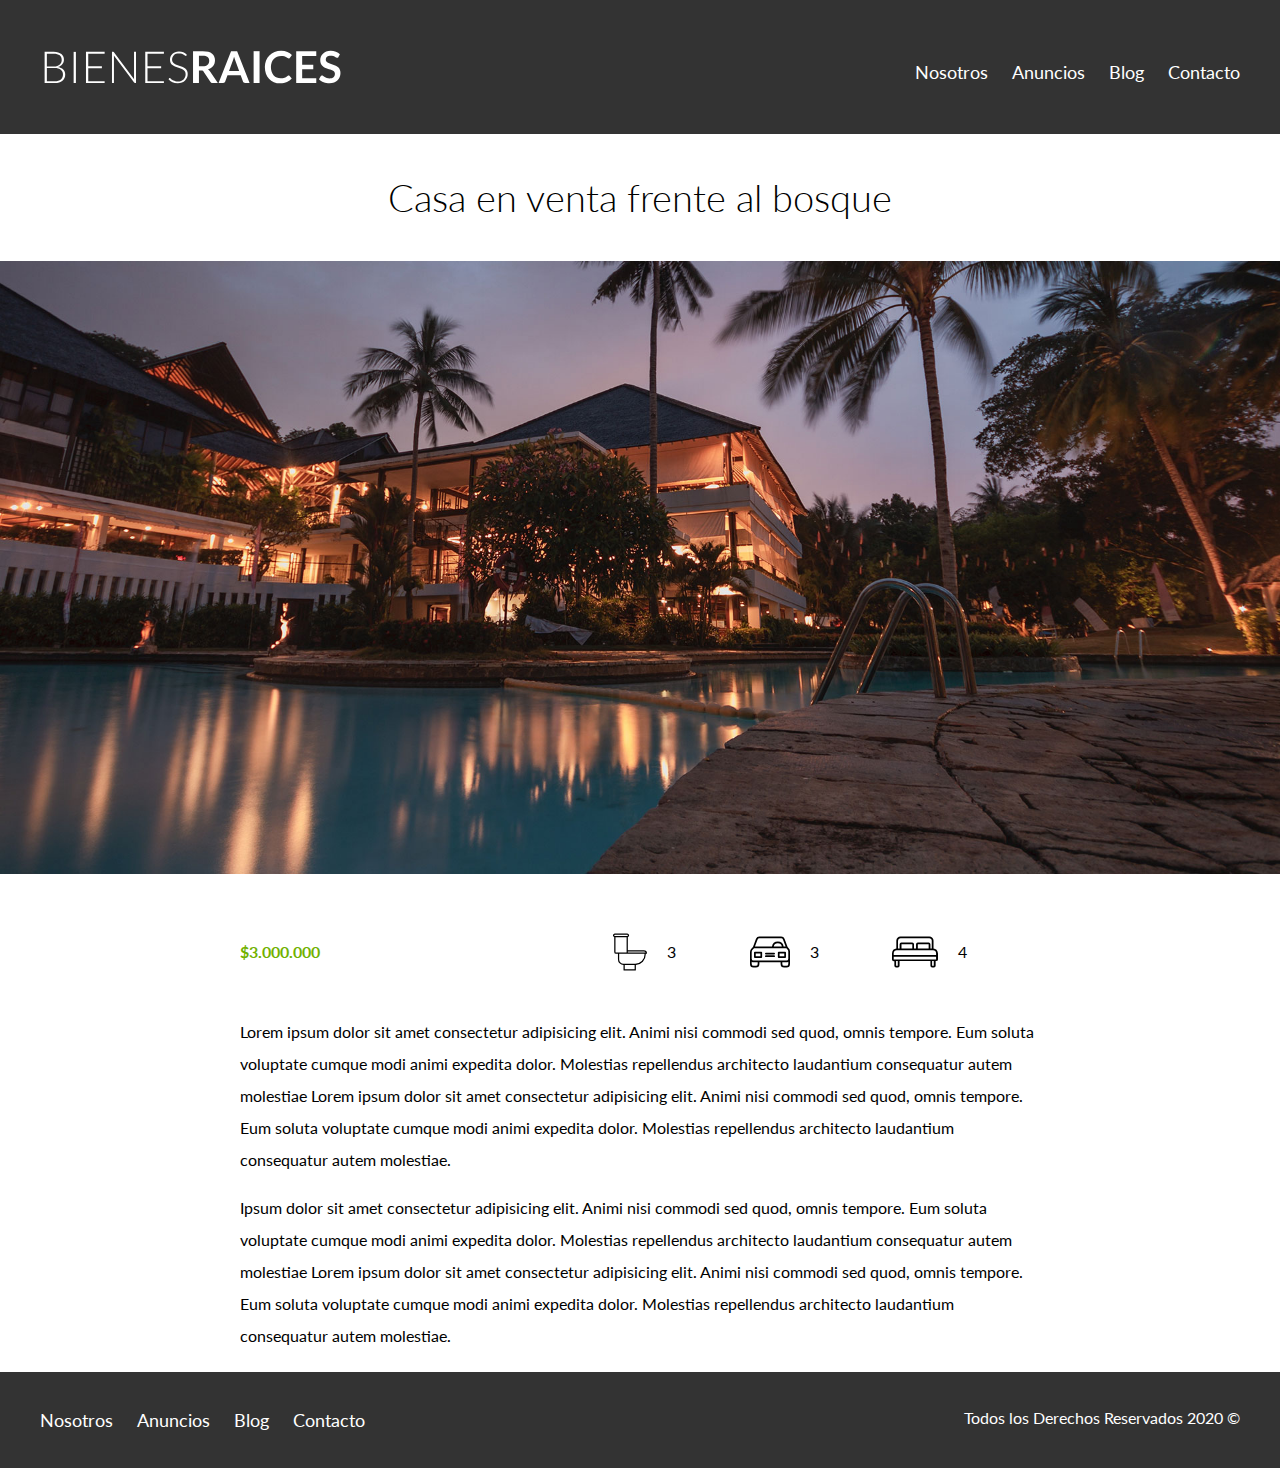
<file: anuncio.html>
<!DOCTYPE html>
<html lang="en">

<head>
    <meta charset="UTF-8">
    <meta name="viewport" content="width=device-width, initial-scale=1.0">
    <title>Bienes Raíces</title>
    <link href="https://fonts.googleapis.com/css2?family=Lato:wght@300;400;700;900&display=swap" rel="stylesheet">
    <link rel="stylesheet" href="css/normalize.css">
    <link rel="stylesheet" href="css/styless.css">
</head>
<body>
    <header class="site-header">
        <div class="contenedor contenido-header">
            <div class="barra">
                <a href="/">
                    <img src="img/logo.svg" alt="Logotipo de Bienes Raíces">
                </a>
                <nav class="navegacion">
                    <a href="nosotros.html">Nosotros</a>
                    <a href="anuncios.html">Anuncios</a>
                    <a href="blog.html">Blog</a>
                    <a href="contacto.html">Contacto</a>
                </nav>
            </div>
        </div>
    </header>   
    <h1 class="fw-300 centrar-texto">Casa  en venta frente al bosque</h1>
    <img src="img/destacada.jpg" alt="Imagen Anuncio">
    <main class="contenedor seccion contenido-centrado">
        <div class="resumen-propiedad">
            <p class="precio">$3.000.000</p>
            <ul class="iconos-caracteristicas">
                <li>
                    <img src="img/icono_wc.svg" alt="icono wc">
                    <p>3</p>
                </li>
                <li>
                    <img src="img/icono_estacionamiento.svg" alt="icono autos">
                    <p>3</p>
                </li>
                <li>
                    <img src="img/icono_dormitorio.svg" alt="icono habitaciones">
                    <p>4</p>
                </li>
            </ul>
        </div> <!-- resumen-propiedad -->
        <p>Lorem ipsum dolor sit amet consectetur adipisicing elit. Animi nisi commodi sed quod, omnis tempore. Eum soluta voluptate cumque modi animi expedita dolor. Molestias repellendus architecto laudantium consequatur autem molestiae Lorem ipsum dolor sit amet consectetur adipisicing elit. Animi nisi commodi sed quod, omnis tempore. Eum soluta voluptate cumque modi animi expedita dolor. Molestias repellendus architecto laudantium consequatur autem molestiae.</p>
        <p>Ipsum dolor sit amet consectetur adipisicing elit. Animi nisi commodi sed quod, omnis tempore. Eum soluta voluptate cumque modi animi expedita dolor. Molestias repellendus architecto laudantium consequatur autem molestiae Lorem ipsum dolor sit amet consectetur adipisicing elit. Animi nisi commodi sed quod, omnis tempore. Eum soluta voluptate cumque modi animi expedita dolor. Molestias repellendus architecto laudantium consequatur autem molestiae.</p>
    </main>
    <footer class="site-footer seccion">
        <div class="contenedor contenido-footer">
            <nav class="navegacion">
                <a href="nosotros.html">Nosotros</a>
                <a href="anuncios.html">Anuncios</a>
                <a href="blog.html">Blog</a>
                <a href="contacto.html">Contacto</a>
            </nav>
            <p class="copyrigth">Todos los Derechos Reservados 2020 &copy; </p>
        </div>
    </footer>
</body>
</html>
</file>
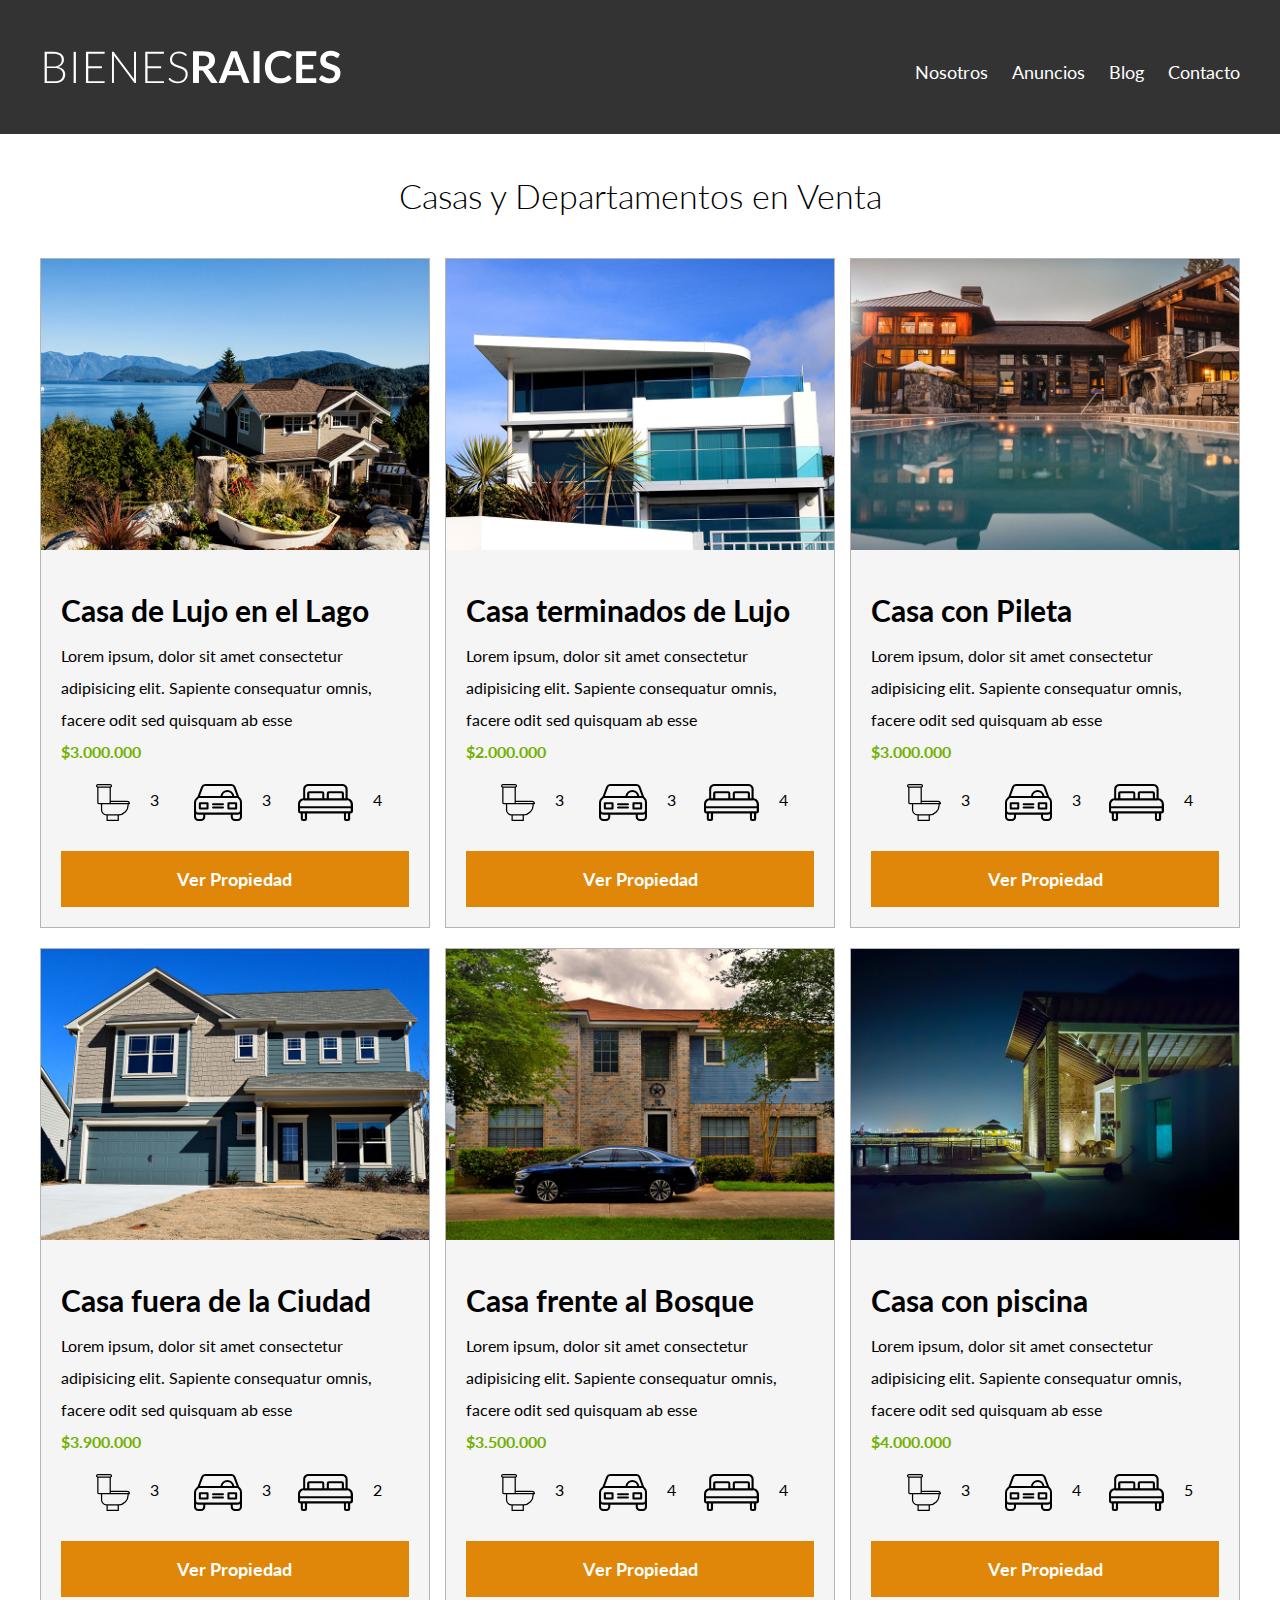
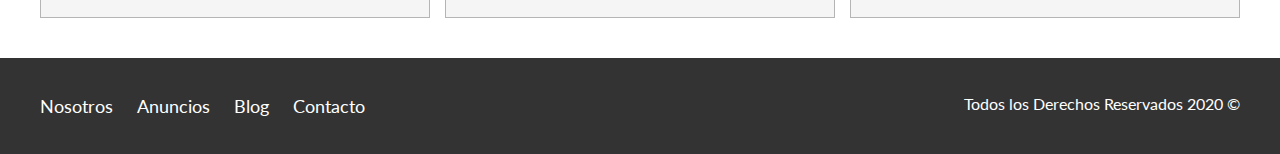
<file: anuncios.html>
<!DOCTYPE html>
<html lang="en">

<head>
    <meta charset="UTF-8">
    <meta name="viewport" content="width=device-width, initial-scale=1.0">
    <title>Bienes Raíces</title>
    <link href="https://fonts.googleapis.com/css2?family=Lato:wght@300;400;700;900&display=swap" rel="stylesheet">
    <link rel="stylesheet" href="css/normalize.css">
    <link rel="stylesheet" href="css/styless.css">
</head>
<body>
    <header class="site-header">
        <div class="contenedor contenido-header">
            <div class="barra">
                <a href="/">
                    <img src="img/logo.svg" alt="Logotipo de Bienes Raíces">
                </a>
                <nav class="navegacion">
                    <a href="nosotros.html">Nosotros</a>
                    <a href="anuncios.html">Anuncios</a>
                    <a href="blog.html">Blog</a>
                    <a href="contacto.html">Contacto</a>
                </nav>
            </div>
        </div>
    </header>   
    <main class="seccion contenedor">
        <h2 class="centrar-texto fw-300">Casas y Departamentos en Venta</h2>
        <div class="contenedor-anuncio">
            <div class="anuncio">
                <img src="img/anuncio1.jpg" alt="Imagen anuncio 1">
                <div class="contenido-anuncio">
                    <h3>Casa de Lujo en el Lago</h3>
                    <p>Lorem ipsum, dolor sit amet consectetur adipisicing elit. Sapiente consequatur omnis, facere odit sed quisquam ab esse</p>
                    <p class="precio">$3.000.000</p>
                    <ul class="iconos-caracteristicas">
                        <li>
                            <img src="img/icono_wc.svg" alt="icono wc">
                            <p>3</p>
                        </li>
                        <li>
                            <img src="img/icono_estacionamiento.svg" alt="icono autos">
                            <p>3</p>
                        </li>
                        <li>
                            <img src="img/icono_dormitorio.svg" alt="icono habitaciones">
                            <p>4</p>
                        </li>
                    </ul>
                    <a href="anuncio.html" class="boton boton-amarillo d-block">Ver Propiedad</a>
                </div> <!-- contenido-anuncio -->
            </div> <!-- anuncio -->
            <div class="anuncio">
                <img src="img/anuncio2.jpg" alt="Imagen anuncio 2">
                <div class="contenido-anuncio">
                    <h3>Casa terminados de Lujo</h3>
                    <p>Lorem ipsum, dolor sit amet consectetur adipisicing elit. Sapiente consequatur omnis, facere odit sed quisquam ab esse</p>
                    <p class="precio">$2.000.000</p>
                    <ul class="iconos-caracteristicas">
                        <li>
                            <img src="img/icono_wc.svg" alt="icono wc">
                            <p>3</p>
                        </li>
                        <li>
                            <img src="img/icono_estacionamiento.svg" alt="icono autos">
                            <p>3</p>
                        </li>
                        <li>
                            <img src="img/icono_dormitorio.svg" alt="icono habitaciones">
                            <p>4</p>
                        </li>
                    </ul>
                    <a href="anuncio.html" class="boton boton-amarillo d-block">Ver Propiedad</a>
                </div> <!-- contenido-anuncio -->
            </div> <!-- anuncio -->
            <div class="anuncio">
                <img src="img/anuncio3.jpg" alt="Imagen anuncio 3">
                <div class="contenido-anuncio">
                    <h3>Casa con Pileta</h3>
                    <p>Lorem ipsum, dolor sit amet consectetur adipisicing elit. Sapiente consequatur omnis, facere odit sed quisquam ab esse</p>
                    <p class="precio">$3.000.000</p>
                    <ul class="iconos-caracteristicas">
                        <li>
                            <img src="img/icono_wc.svg" alt="icono wc">
                            <p>3</p>
                        </li>
                        <li>
                            <img src="img/icono_estacionamiento.svg" alt="icono autos">
                            <p>3</p>
                        </li>
                        <li>
                            <img src="img/icono_dormitorio.svg" alt="icono habitaciones">
                            <p>4</p>
                        </li>
                    </ul>
                    <a href="anuncio.html" class="boton boton-amarillo d-block">Ver Propiedad</a>
                </div> <!-- contenido-anuncio -->
            </div> <!-- anuncio -->
            <div class="anuncio">
                <img src="img/anuncio4.jpg" alt="Imagen anuncio 2">
                <div class="contenido-anuncio">
                    <h3>Casa fuera de la Ciudad</h3>
                    <p>Lorem ipsum, dolor sit amet consectetur adipisicing elit. Sapiente consequatur omnis, facere odit sed quisquam ab esse</p>
                    <p class="precio">$3.900.000</p>
                    <ul class="iconos-caracteristicas">
                        <li>
                            <img src="img/icono_wc.svg" alt="icono wc">
                            <p>3</p>
                        </li>
                        <li>
                            <img src="img/icono_estacionamiento.svg" alt="icono autos">
                            <p>3</p>
                        </li>
                        <li>
                            <img src="img/icono_dormitorio.svg" alt="icono habitaciones">
                            <p>2</p>
                        </li>
                    </ul>
                    <a href="anuncio.html" class="boton boton-amarillo d-block">Ver Propiedad</a>
                </div> <!-- contenido-anuncio -->
            </div> <!-- anuncio -->
            <div class="anuncio">
                <img src="img/anuncio5.jpg" alt="Imagen anuncio 2">
                <div class="contenido-anuncio">
                    <h3>Casa frente al Bosque</h3>
                    <p>Lorem ipsum, dolor sit amet consectetur adipisicing elit. Sapiente consequatur omnis, facere odit sed quisquam ab esse</p>
                    <p class="precio">$3.500.000</p>
                    <ul class="iconos-caracteristicas">
                        <li>
                            <img src="img/icono_wc.svg" alt="icono wc">
                            <p>3</p>
                        </li>
                        <li>
                            <img src="img/icono_estacionamiento.svg" alt="icono autos">
                            <p>4</p>
                        </li>
                        <li>
                            <img src="img/icono_dormitorio.svg" alt="icono habitaciones">
                            <p>4</p>
                        </li>
                    </ul>
                    <a href="anuncio.html" class="boton boton-amarillo d-block">Ver Propiedad</a>
                </div> <!-- contenido-anuncio -->
            </div> <!-- anuncio -->
            <div class="anuncio">
                <img src="img/anuncio6.jpg" alt="Imagen anuncio 6">
                <div class="contenido-anuncio">
                    <h3>Casa con piscina</h3>
                    <p>Lorem ipsum, dolor sit amet consectetur adipisicing elit. Sapiente consequatur omnis, facere odit sed quisquam ab esse</p>
                    <p class="precio">$4.000.000</p>
                    <ul class="iconos-caracteristicas">
                        <li>
                            <img src="img/icono_wc.svg" alt="icono wc">
                            <p>3</p>
                        </li>
                        <li>
                            <img src="img/icono_estacionamiento.svg" alt="icono autos">
                            <p>4</p>
                        </li>
                        <li>
                            <img src="img/icono_dormitorio.svg" alt="icono habitaciones">
                            <p>5</p>
                        </li>
                    </ul>
                    <a href="anuncio.html" class="boton boton-amarillo d-block">Ver Propiedad</a>
                </div> <!-- contenido-anuncio -->
            </div> <!-- anuncio -->
        </div> <!-- contenedor-anuncio -->
    </main>
    <footer class="site-footer seccion">
        <div class="contenedor contenido-footer">
            <nav class="navegacion">
                <a href="nosotros.html">Nosotros</a>
                <a href="anuncios.html">Anuncios</a>
                <a href="blog.html">Blog</a>
                <a href="contacto.html">Contacto</a>
            </nav>
            <p class="copyrigth">Todos los Derechos Reservados 2020 &copy; </p>
        </div>
    </footer>
</body>
</html>
</file>
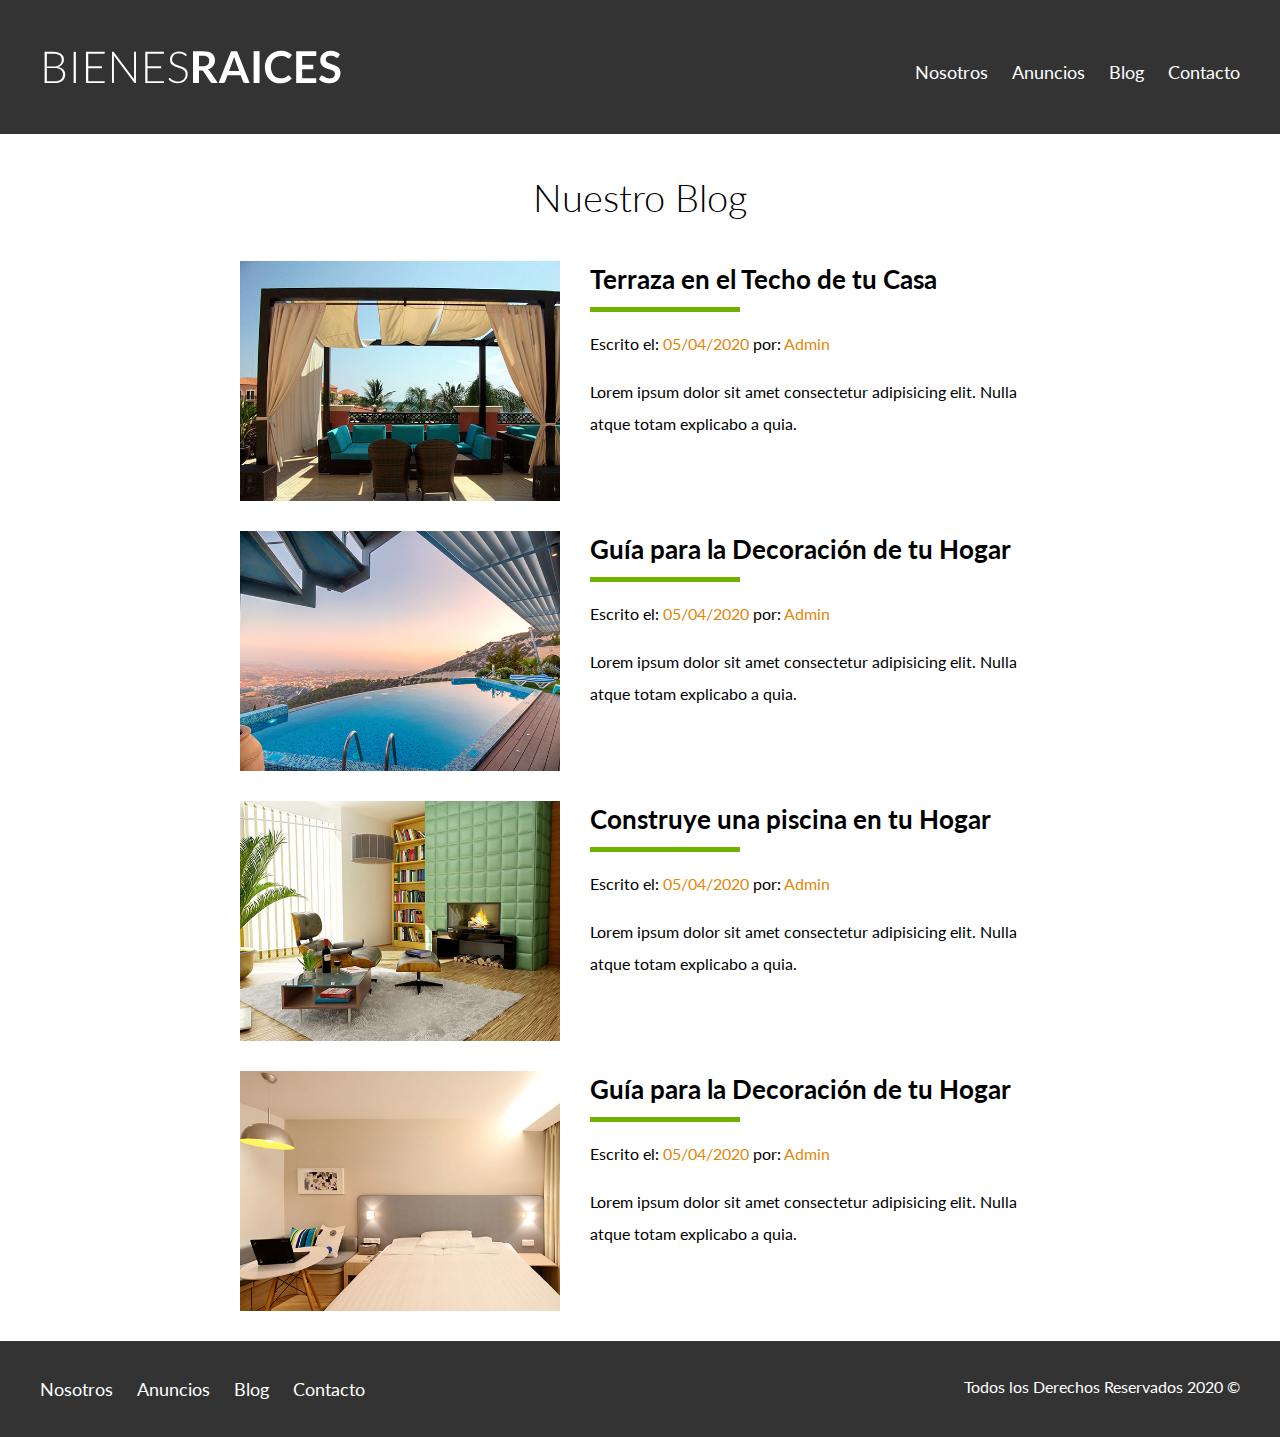
<file: blog.html>
<!DOCTYPE html>
<html lang="en">

<head>
    <meta charset="UTF-8">
    <meta name="viewport" content="width=device-width, initial-scale=1.0">
    <title>Bienes Raíces</title>
    <link href="https://fonts.googleapis.com/css2?family=Lato:wght@300;400;700;900&display=swap" rel="stylesheet">
    <link rel="stylesheet" href="css/normalize.css">
    <link rel="stylesheet" href="css/styless.css">
</head>
<body>
    <header class="site-header">
        <div class="contenedor contenido-header">
            <div class="barra">
                <a href="/">
                    <img src="img/logo.svg" alt="Logotipo de Bienes Raíces">
                </a>
                <nav class="navegacion">
                    <a href="nosotros.html">Nosotros</a>
                    <a href="anuncios.html">Anuncios</a>
                    <a href="blog.html">Blog</a>
                    <a href="contacto.html">Contacto</a>
                </nav>
            </div>
        </div>
    </header>   
    
    <main class="contenedor seccion contenido-centrado">
        <h1 class="fw-300 centrar-texto">Nuestro Blog</h1>

        <article class="entrada-blog">
            <div class="imagen">
                <img src="img/blog1.jpg" alt="Imagen del Blog 1">
            </div>
            <div class="texto-entrada">
                <a href="entrada.html">
                    <h4>Terraza en el Techo de tu Casa</h4>
                </a>
                <p>Escrito el: <span>05/04/2020</span> por: <span>Admin</span></p>
                <p>Lorem ipsum dolor sit amet consectetur adipisicing elit. Nulla atque totam explicabo a quia.</p>
            </div>
        </article>
        <article class="entrada-blog">
            <div class="imagen">
                <img src="img/blog2.jpg" alt="Imagen del Blog 2">
            </div>
            <div class="texto-entrada">
                <a href="entrada.html">
                    <h4>Guía para la Decoración de tu Hogar</h4>
                </a>
                <p>Escrito el: <span>05/04/2020</span> por: <span>Admin</span></p>
                <p>Lorem ipsum dolor sit amet consectetur adipisicing elit. Nulla atque totam explicabo a quia.</p>
            </div>
        </article>
        <article class="entrada-blog">
            <div class="imagen">
                <img src="img/blog3.jpg" alt="Imagen del Blog 3">
            </div>
            <div class="texto-entrada">
                <a href="entrada.html">
                    <h4>Construye una piscina en tu Hogar</h4>
                </a>
                <p>Escrito el: <span>05/04/2020</span> por: <span>Admin</span></p>
                <p>Lorem ipsum dolor sit amet consectetur adipisicing elit. Nulla atque totam explicabo a quia.</p>
            </div>
        </article>
        <article class="entrada-blog">
            <div class="imagen">
                <img src="img/blog4.jpg" alt="Imagen del Blog 4">
            </div>
            <div class="texto-entrada">
                <a href="entrada.html">
                    <h4>Guía para la Decoración de tu Hogar</h4>
                </a>
                <p>Escrito el: <span>05/04/2020</span> por: <span>Admin</span></p>
                <p>Lorem ipsum dolor sit amet consectetur adipisicing elit. Nulla atque totam explicabo a quia.</p>
            </div>
        </article>

    </main>
    <footer class="site-footer seccion">
        <div class="contenedor contenido-footer">
            <nav class="navegacion">
                <a href="nosotros.html">Nosotros</a>
                <a href="anuncios.html">Anuncios</a>
                <a href="blog.html">Blog</a>
                <a href="contacto.html">Contacto</a>
            </nav>
            <p class="copyrigth">Todos los Derechos Reservados 2020 &copy; </p>
        </div>
    </footer>
</body>
</html>
</file>
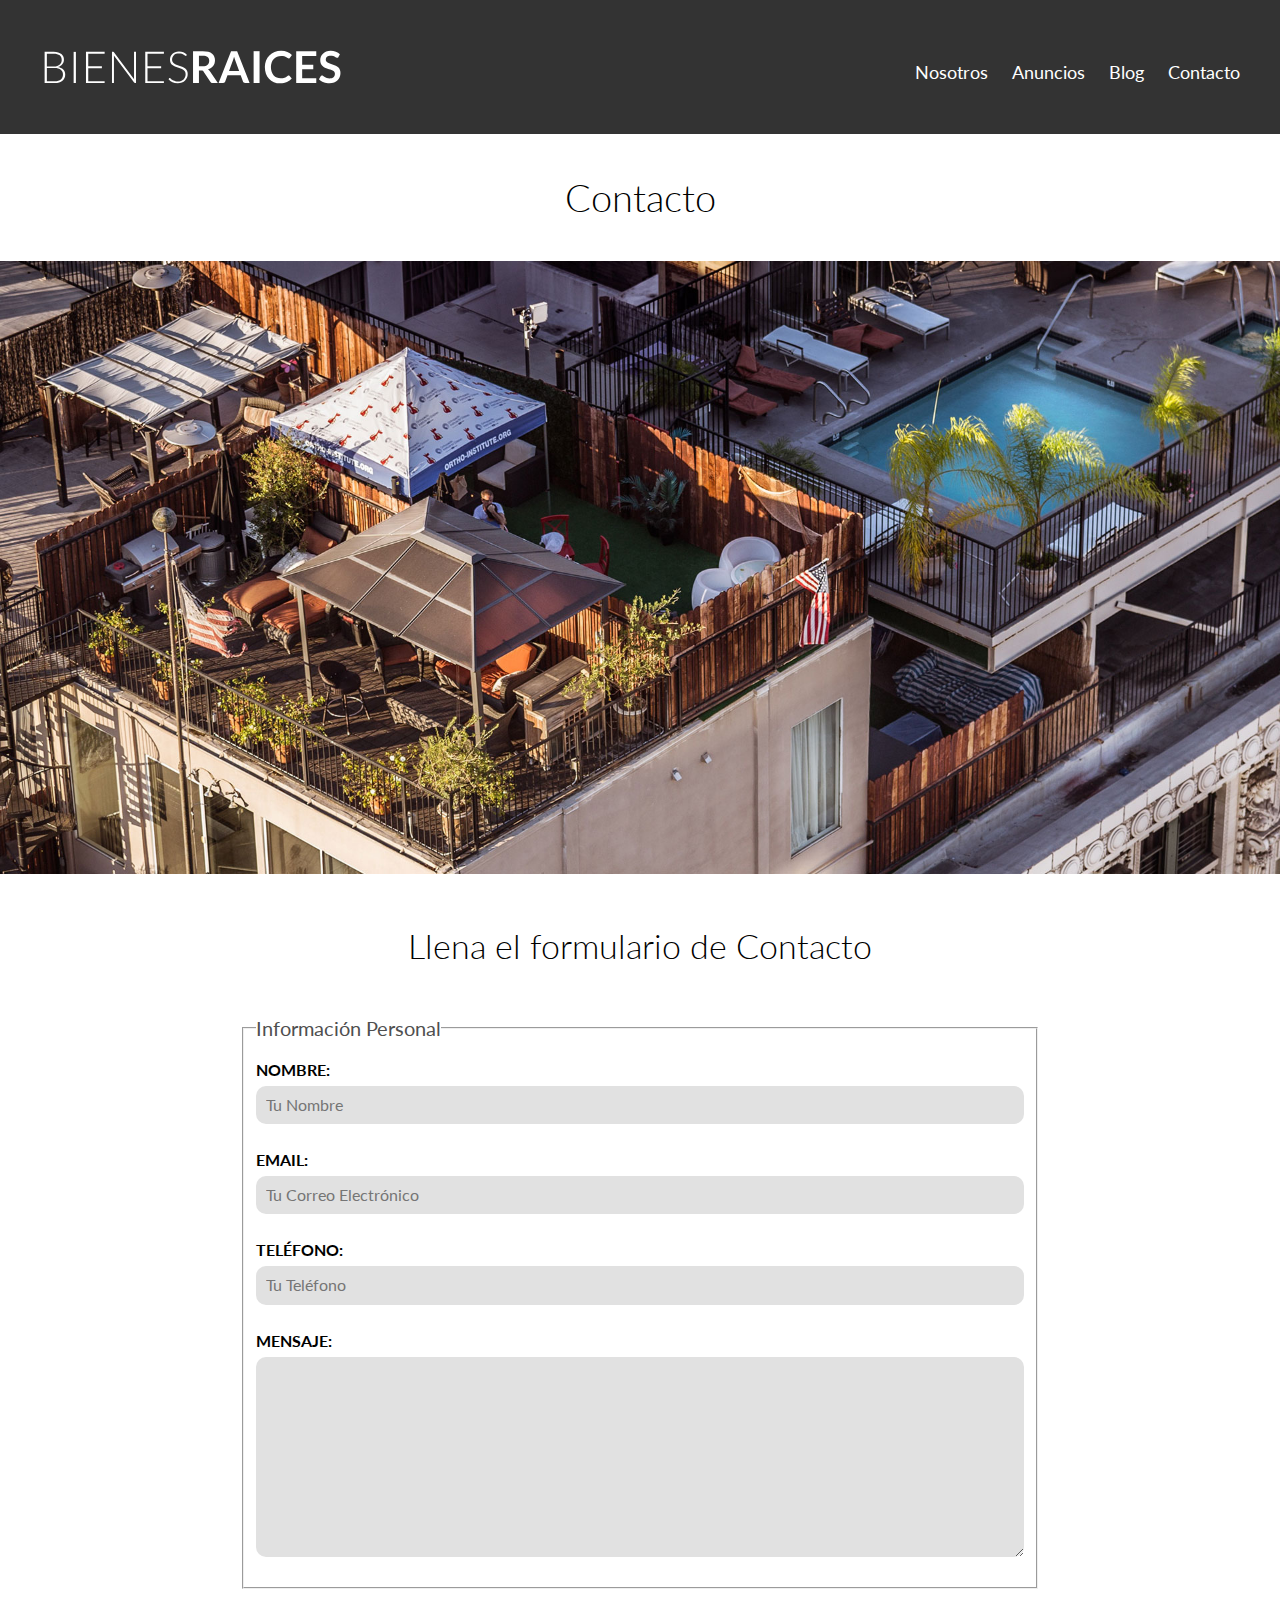
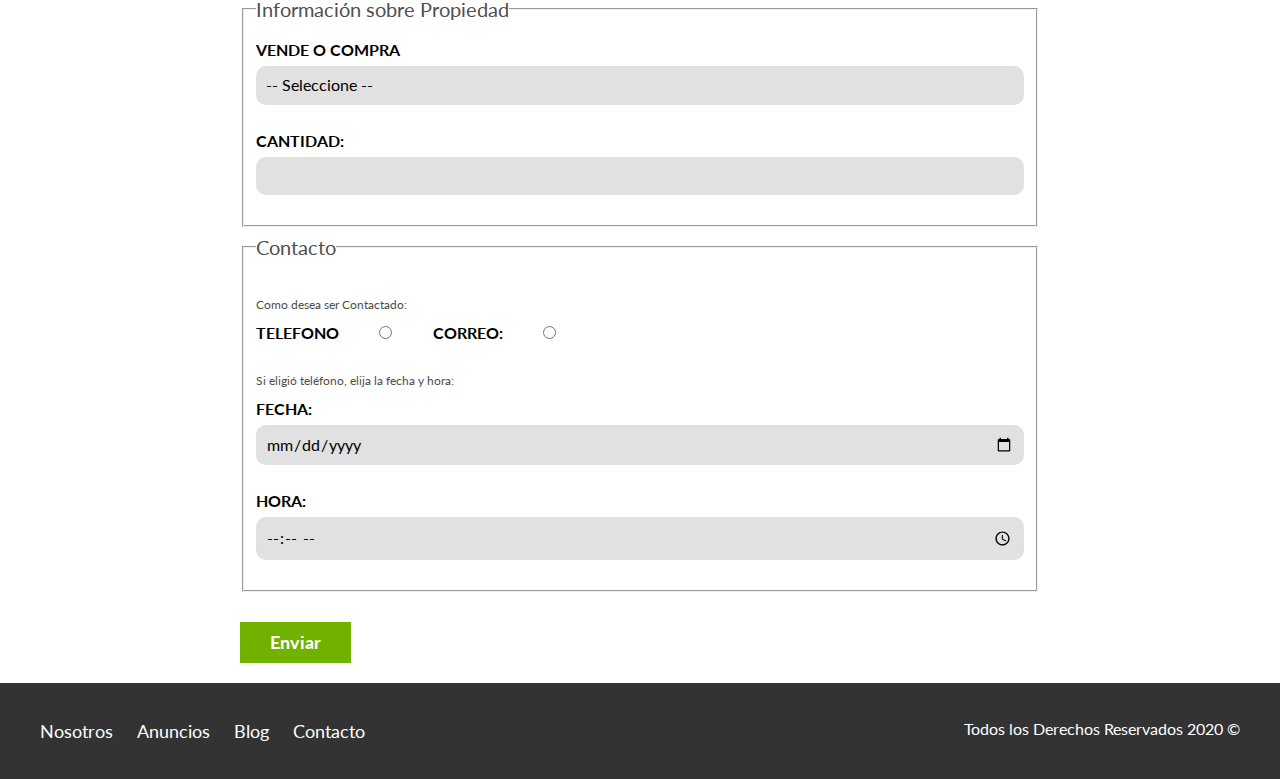
<file: contacto.html>
<!DOCTYPE html>
<html lang="en">

<head>
    <meta charset="UTF-8">
    <meta name="viewport" content="width=device-width, initial-scale=1.0">
    <title>Bienes Raíces</title>
    <link href="https://fonts.googleapis.com/css2?family=Lato:wght@300;400;700;900&display=swap" rel="stylesheet">
    <link rel="stylesheet" href="css/normalize.css">
    <link rel="stylesheet" href="css/styless.css">
</head>
<body>
    <header class="site-header">
        <div class="contenedor contenido-header">
            <div class="barra">
                <a href="/">
                    <img src="img/logo.svg" alt="Logotipo de Bienes Raíces">
                </a>
                <nav class="navegacion">
                    <a href="nosotros.html">Nosotros</a>
                    <a href="anuncios.html">Anuncios</a>
                    <a href="blog.html">Blog</a>
                    <a href="contacto.html">Contacto</a>
                </nav>
            </div>
        </div>
    </header>   

    <h1 class="fw-300 centrar-texto">Contacto</h1>
    <img src="img/destacada3.jpg" alt="Imagen Contacto">
     
    <main class="contenedor seccion contenido-centrado">
        <h2 class="fw-300 centrar-texto">Llena el formulario de Contacto</h2>

        <form class="contacto" action="">
            <fieldset>
                <legend>Información Personal</legend>
                <label for="nombre">Nombre:</label>
                <input type="text" id="nombre" placeholder="Tu Nombre">
                
                <label for="email">Email:</label>
                <input type="email" id="email" placeholder="Tu Correo Electrónico" required>
                
                <label for="telefono">Teléfono:</label>
                <input type="tel" id="telefono" placeholder="Tu Teléfono" required>

                <label for="mensaje">Mensaje:</label>
                <textarea id="mensaje"></textarea>
            </fieldset>
            <fieldset>
                <legend>Información sobre Propiedad</legend>
                <label for="opciones">Vende o Compra</label>
                <select name="" id="opciones">
                    <option value="" disabled selected>-- Seleccione --</option>
                    <option value="">Compra</option>
                    <option value="">Vende</option>
                </select>
                <label for="cantidad">Cantidad:</label>
                <input type="number" min="0" max="100" step="5">
            </fieldset>
            <fieldset>
                <legend>Contacto</legend>
                <p>Como desea ser Contactado:</p>
                <div class="forma-contacto">
                    <label for="telefono">Telefono</label>
                    <input type="radio" name="contacto" id="telefono">
                    <label for="correo">Correo:</label>
                    <input type="radio" name="contacto" id="correo">
                </div>
                <p>Si eligió teléfono, elija la fecha y hora:</p>
                <label for="fecha">Fecha:</label>
                <input type="date" id="fecha">

                <label for="hora">Hora:</label>
                <input type="time" id="hora">
            </fieldset>
            <input type="submit" class="boton boton-verde" value="Enviar">
        </form>
    </main>
    <footer class="site-footer seccion">
        <div class="contenedor contenido-footer">
            <nav class="navegacion">
                <a href="nosotros.html">Nosotros</a>
                <a href="anuncios.html">Anuncios</a>
                <a href="blog.html">Blog</a>
                <a href="contacto.html">Contacto</a>
            </nav>
            <p class="copyrigth">Todos los Derechos Reservados 2020 &copy; </p>
        </div>
    </footer>
</body>
</html>
</file>
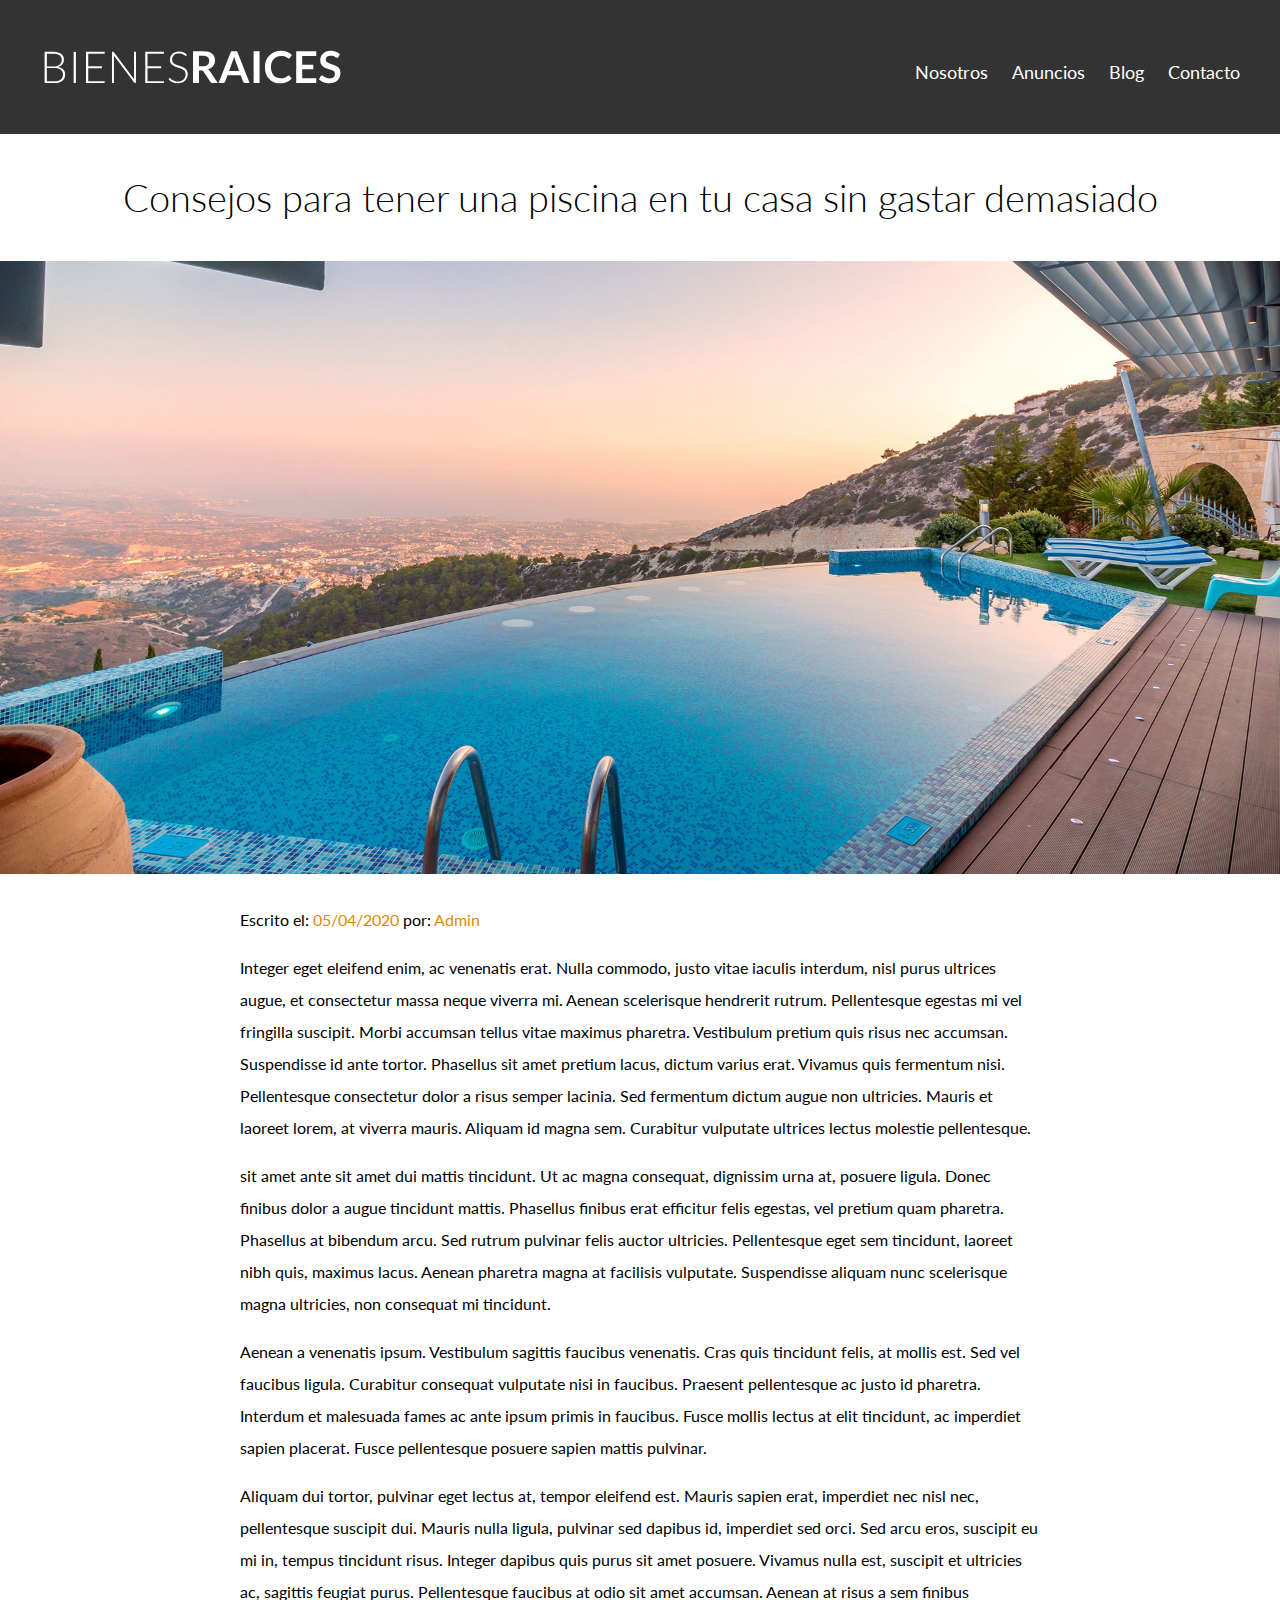
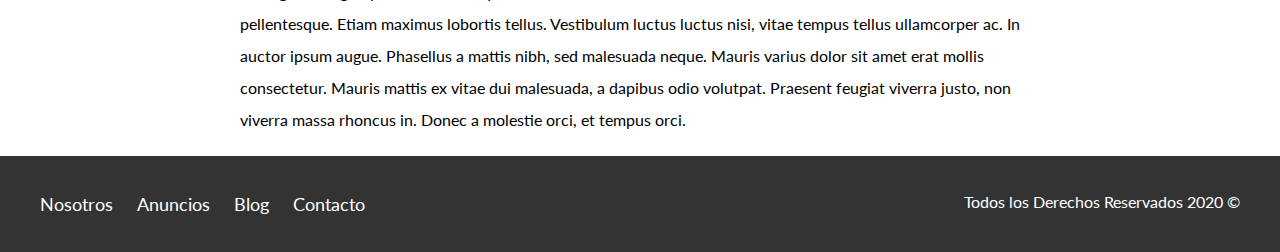
<file: entrada.html>
<!DOCTYPE html>
<html lang="en">

<head>
    <meta charset="UTF-8">
    <meta name="viewport" content="width=device-width, initial-scale=1.0">
    <title>Bienes Raíces</title>
    <link href="https://fonts.googleapis.com/css2?family=Lato:wght@300;400;700;900&display=swap" rel="stylesheet">
    <link rel="stylesheet" href="css/normalize.css">
    <link rel="stylesheet" href="css/styless.css">
</head>
<body>
    <header class="site-header">
        <div class="contenedor contenido-header">
            <div class="barra">
                <a href="/">
                    <img src="img/logo.svg" alt="Logotipo de Bienes Raíces">
                </a>
                <nav class="navegacion">
                    <a href="nosotros.html">Nosotros</a>
                    <a href="anuncios.html">Anuncios</a>
                    <a href="blog.html">Blog</a>
                    <a href="contacto.html">Contacto</a>
                </nav>
            </div>
        </div>
    </header>   
    <h1 class="fw-300 centrar-texto">Consejos para tener una piscina en tu casa sin gastar demasiado</h1>
    <img src="img/destacada2.jpg" alt="Imagen Anuncio">
    <main class="contenedor seccion contenido-centrado texto-entrada">
        <p>Escrito el: <span>05/04/2020</span> por: <span>Admin</span></p>
        <p>Integer eget eleifend enim, ac venenatis erat. Nulla commodo, justo vitae iaculis interdum, nisl purus ultrices augue, et consectetur massa neque viverra mi. Aenean scelerisque hendrerit rutrum. Pellentesque egestas mi vel fringilla suscipit. Morbi accumsan tellus vitae maximus pharetra. Vestibulum pretium quis risus nec accumsan. Suspendisse id ante tortor. Phasellus sit amet pretium lacus, dictum varius erat. Vivamus quis fermentum nisi. Pellentesque consectetur dolor a risus semper lacinia. Sed fermentum dictum augue non ultricies. Mauris et laoreet lorem, at viverra mauris. Aliquam id magna sem. Curabitur vulputate ultrices lectus molestie pellentesque.</p>
        <p>sit amet ante sit amet dui mattis tincidunt. Ut ac magna consequat, dignissim urna at, posuere ligula. Donec finibus dolor a augue tincidunt mattis. Phasellus finibus erat efficitur felis egestas, vel pretium quam pharetra. Phasellus at bibendum arcu. Sed rutrum pulvinar felis auctor ultricies. Pellentesque eget sem tincidunt, laoreet nibh quis, maximus lacus. Aenean pharetra magna at facilisis vulputate. Suspendisse aliquam nunc scelerisque magna ultricies, non consequat mi tincidunt.</p>
        <p>Aenean a venenatis ipsum. Vestibulum sagittis faucibus venenatis. Cras quis tincidunt felis, at mollis est. Sed vel faucibus ligula. Curabitur consequat vulputate nisi in faucibus. Praesent pellentesque ac justo id pharetra. Interdum et malesuada fames ac ante ipsum primis in faucibus. Fusce mollis lectus at elit tincidunt, ac imperdiet sapien placerat. Fusce pellentesque posuere sapien mattis pulvinar.</p>
        <p>Aliquam dui tortor, pulvinar eget lectus at, tempor eleifend est. Mauris sapien erat, imperdiet nec nisl nec, pellentesque suscipit dui. Mauris nulla ligula, pulvinar sed dapibus id, imperdiet sed orci. Sed arcu eros, suscipit eu mi in, tempus tincidunt risus. Integer dapibus quis purus sit amet posuere. Vivamus nulla est, suscipit et ultricies ac, sagittis feugiat purus. Pellentesque faucibus at odio sit amet accumsan. Aenean at risus a sem finibus pellentesque. Etiam maximus lobortis tellus. Vestibulum luctus luctus nisi, vitae tempus tellus ullamcorper ac. In auctor ipsum augue. Phasellus a mattis nibh, sed malesuada neque. Mauris varius dolor sit amet erat mollis consectetur. Mauris mattis ex vitae dui malesuada, a dapibus odio volutpat. Praesent feugiat viverra justo, non viverra massa rhoncus in. Donec a molestie orci, et tempus orci.</p>
    </main>
    <footer class="site-footer seccion">
        <div class="contenedor contenido-footer">
            <nav class="navegacion">
                <a href="nosotros.html">Nosotros</a>
                <a href="anuncios.html">Anuncios</a>
                <a href="blog.html">Blog</a>
                <a href="contacto.html">Contacto</a>
            </nav>
            <p class="copyrigth">Todos los Derechos Reservados 2020 &copy; </p>
        </div>
    </footer>
</body>
</html>
</file>
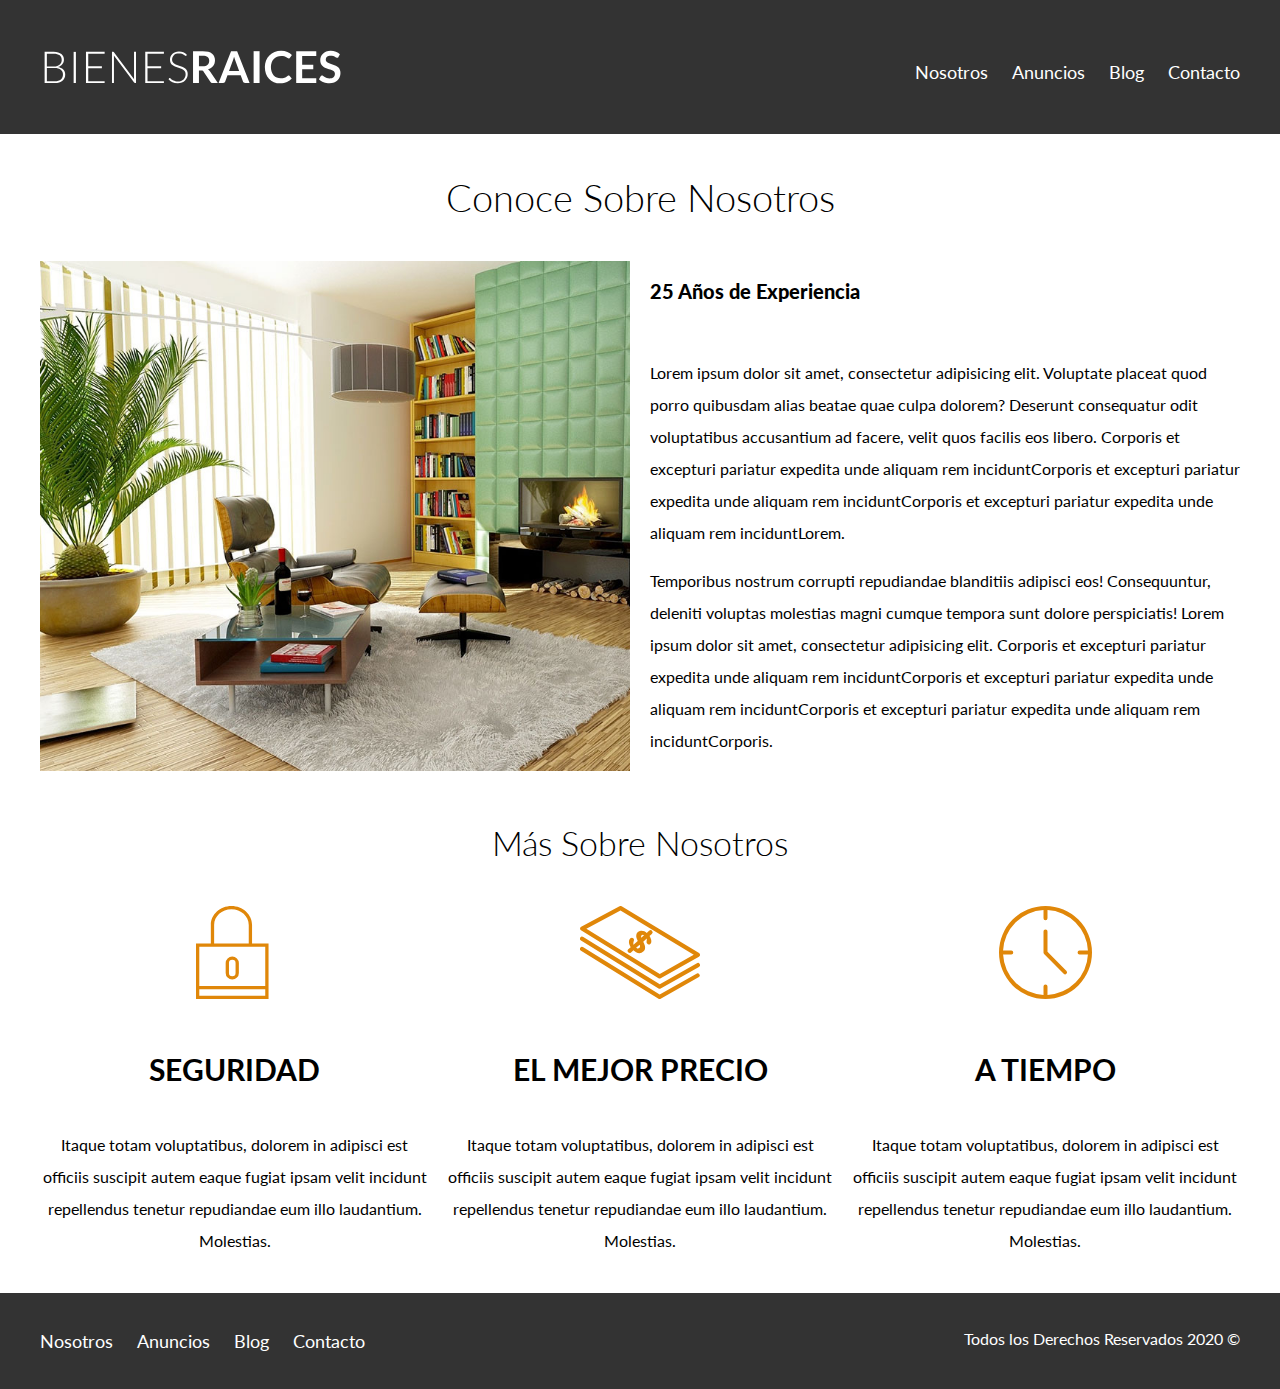
<file: nosotros.html>
<!DOCTYPE html>
<html lang="en">

<head>
    <meta charset="UTF-8">
    <meta name="viewport" content="width=device-width, initial-scale=1.0">
    <title>Bienes Raíces</title>
    <link href="https://fonts.googleapis.com/css2?family=Lato:wght@300;400;700;900&display=swap" rel="stylesheet">
    <link rel="stylesheet" href="css/normalize.css">
    <link rel="stylesheet" href="css/styless.css">
</head>
<body>
    <header class="site-header">
        <div class="contenedor contenido-header">
            <div class="barra">
                <a href="/">
                    <img src="img/logo.svg" alt="Logotipo de Bienes Raíces">
                </a>
                <nav class="navegacion">
                    <a href="nosotros.html">Nosotros</a>
                    <a href="anuncios.html">Anuncios</a>
                    <a href="blog.html">Blog</a>
                    <a href="contacto.html">Contacto</a>
                </nav>
            </div>
        </div>
    </header>   
    <main class="contenedor">
        <h1 class="fw-300 centrar-texto">Conoce Sobre Nosotros</h1>
        <div class="contenido-nosotros">
            <div class="imagen">
                <img src="img/nosotros.jpg" alt="Imagen Nosotros">
            </div>
            <div class="texto-nosotros">
                <blockquote>25 Años de Experiencia</blockquote>
    
                <p>Lorem ipsum dolor sit amet, consectetur adipisicing elit. Voluptate placeat quod porro quibusdam alias beatae quae culpa dolorem? Deserunt consequatur odit voluptatibus accusantium ad facere, velit quos facilis eos libero. Corporis et excepturi pariatur expedita unde aliquam rem inciduntCorporis et excepturi pariatur expedita unde aliquam rem inciduntCorporis et excepturi pariatur expedita unde aliquam rem inciduntLorem.</p>
                <p>Temporibus nostrum corrupti repudiandae blanditiis adipisci eos! Consequuntur, deleniti voluptas molestias magni cumque tempora sunt dolore perspiciatis! Lorem ipsum dolor sit amet, consectetur adipisicing elit. Corporis et excepturi pariatur expedita unde aliquam rem inciduntCorporis et excepturi pariatur expedita unde aliquam rem inciduntCorporis et excepturi pariatur expedita unde aliquam rem inciduntCorporis.</p>
            </div>
        </div>
    </main>
    <section class="contenedor seccion">
        <h2 class="encabezado-nosotros centrar-texto fw-300">Más Sobre Nosotros</h2>
        <div class="iconos-nosotros">
            <div class="icono centrar-texto">
                <img src="img/icono1.svg" alt="Icono Seguridad">
                <h3 class="encabezado mayuscula">Seguridad</h3>
                <p>Itaque totam voluptatibus, dolorem in adipisci est officiis suscipit autem eaque fugiat ipsam velit incidunt repellendus tenetur repudiandae eum illo laudantium. Molestias.</p>
            </div>
            <div class="icono centrar-texto">
                <img src="img/icono2.svg" alt="Icono Seguridad">    
                <h3 class="encabezado mayuscula">El Mejor Precio</h3>
                <p>Itaque totam voluptatibus, dolorem in adipisci est officiis suscipit autem eaque fugiat ipsam velit incidunt repellendus tenetur repudiandae eum illo laudantium. Molestias.</p>
            </div>
            <div class="icono centrar-texto">
                <img src="img/icono3.svg" alt="Icono Seguridad">
                <h3 class="encabezado mayuscula">A Tiempo</h3>
                <p>Itaque totam voluptatibus, dolorem in adipisci est officiis suscipit autem eaque fugiat ipsam velit incidunt repellendus tenetur repudiandae eum illo laudantium. Molestias.</p>
            </div>
        </div>
    </section> 
    <footer class="site-footer seccion">
        <div class="contenedor contenido-footer">
            <nav class="navegacion">
                <a href="nosotros.html">Nosotros</a>
                <a href="anuncios.html">Anuncios</a>
                <a href="blog.html">Blog</a>
                <a href="contacto.html">Contacto</a>
            </nav>
            <p class="copyrigth">Todos los Derechos Reservados 2020 &copy; </p>
        </div>
    </footer>
</body>
</html>
</file>
<file: css/styless.css>
html{
    box-sizing: border-box; /* Para mantener el ancho del elemento sin importar el padding */
    font-size: 62.5%; /* Reset para REMs = 10 px de 16px = 1rem */
}
*, *:before, *:after{
    box-sizing: inherit; /* Para mantener el ancho del elemento sin importar el padding */
}

body{
    font-family: 'Lato', sans-serif;
    font-size: 1.6rem;
    line-height: 2;
}

/* Globales */
img {
    max-width: 100%;
}
.contenedor{
    max-width: 120rem;
    width: 95%;
    margin: 0 auto 0 auto;   
}
h1 {
    font-size: 3.8rem;
}
h2 {
    font-size: 3.4rem;
}
h3 {
    font-size: 3rem;
}
h4 {
    font-size: 2.6rem;
}

/* Utilidades */
.seccion{
    margin-top: 2rem;
    margin-bottom: 2rem;
}
.fw-300{
    font-weight: 300;
}
.mayuscula{
    text-transform: uppercase;
}
.centrar-texto{
    text-align: center;
}
.d-block{
    display: block!important;
}
.contenido-centrado{
    max-width: 80rem;
}

/* Botones */
.boton{
    color: white;
    text-decoration: none;
    font-size: 1.8rem;
    font-weight: 700;
    padding: 1rem 3rem;
    margin-top: 3rem;
    text-align: center;
    border: none;
    display: block;
    flex: 0 0 100%;
}
@media (min-width: 768px) {
    .boton{
        display: inline-block;
        flex: 0 0 auto;
    }
}
.boton:hover{
    cursor: pointer;
}
.boton-amarillo{
    background-color: #E08709;
}
.boton-verde{
    background-color: #71B100;
}

/* Header */
.site-header{
    background-color: #333333;
    padding: 1rem 0 3rem 0;
}
.site-header.inicio{
    background-image: url(../img/header.jpg);
    height: 100vh;
    min-height: 60rem;
    background-position: center center;
    background-size: cover;
}
.contenido-header{
    height: 100%;
    display: flex;
    flex-direction: column;
    justify-content: space-between;
    text-align: center;
}
@media (min-width: 768px) {
    .contenido-header{
        text-align: left;
    }
}
.contenido-header h1{
    color: white;
    padding-bottom: 2rem;
}
.encabezado{
    text-transform: uppercase;
}
.barra{
    padding-top: 3rem;
}
@media (min-width: 768px) {
    .barra{
        display: flex;
        justify-content: space-between;
        align-items: center;
    }
}
.navegacion a{
    color: white;
    text-decoration: none;
    font-size: 2.2rem;
    display: block;
}
@media (min-width: 768px) {
    .navegacion a{
        display: inline-block;
        font-size: 1.8rem;
        margin-right: 2rem;
    }
    .navegacion a:last-of-type{
        margin-right: 0;
    }
}
.navegacion a:hover{
    color: #71B100;
}
/** Mobile-Menu **/
.mobile-menu img{
    width: 5rem;
}
@media (min-width: 768px) {
    .mobile-menu{
        display: none;
    }
} 
.navegacion{
    display: none;
}
.navegacion:target{
    display: block;
}
@media (min-width: 768px) {
    .navegacion{
        display: block;
    }
}
/* Iconos Nosotros */
@media (min-width: 768px) {
    .iconos-nosotros{
        display: flex;
        justify-content: space-between;
    }
    .icono{
        flex-basis: calc(33.3% - 1rem);
    }
}

/* Anuncios */
@media (min-width: 768px) {
    .contenedor-anuncio{
        display: flex;
        justify-content: space-between;
        flex-wrap: wrap;
    }
}
.anuncio{
    border: 1px solid #B5B5B5;
    background-color: #F5F5F5;
    margin-bottom: 2rem;
}
@media (min-width: 768px) {
    .anuncio{
        flex: 0 0 calc(33.3% - 1rem);
    }
}
.contenido-anuncio{
    padding: 2rem;
}
.contenido-anuncio h3,
.contenido-anuncio p{    
    margin: 0;
}
.precio{
    font-weight: 700;
    color: #71B100;
}
.iconos-caracteristicas{
    list-style: none;
    padding: 0;
    display: flex;
    justify-content: space-evenly;
    max-width: 50rem;
    flex: 1;
}
.iconos-caracteristicas li{
    display: flex;
}
.iconos-caracteristicas li img{
    margin-right: 2rem;
}
.ver-todas{
    display: flex;
    justify-content: flex-end;
}

/* Contacto Home */
.imagen-contacto{
    background-image: url(../img/encuentra.jpg);
    background-position: center center;
    background-size: cover;
    height: 40rem;
    display: flex;
    align-items: center;
}
.contenido-contacto{
    flex: 0 0 95%;
    color: white;
}
.contenido-contacto p{
    font-size: 1.8rem;
}

/* Seccion Inferior */
@media (min-width: 768px) {
    .seccion-inferior{
        display: flex;
        justify-content: space-between;
    }
    .seccion-inferior .blog{
        flex-basis: 60%;
    }
    .seccion-inferior .testimoniales{
        flex-basis: calc(40% - 2rem);
    }   
}
.entrada-blog{
    margin-bottom: 2rem;
}
@media (min-width: 768px) {
    .entrada-blog{
        display: flex;
        justify-content: space-between;
    }
}
.entrada-blog .imagen{
    flex-basis: 40%;
}
.entrada-blog .texto-entrada{
    flex-basis: calc(60% - 3rem);
}
.entrada-blog .texto-entrada a{
    color: black;
    text-decoration: none;
}
.entrada-blog .texto-entrada h4{
    margin: 0;
    line-height: 1.4;
}
.texto-entrada h4::after{
    content: '';
    display: block;
    width: 15rem;
    height: .5rem;
    background-color: #71B100;
    margin-top: 1rem;
}
.texto-entrada span{
    color: #E08709;
}

/* Testimoniales */
.testimonial{
    background-color: #71B100;
    color: white;
    padding: 2rem;
    font-size: 2.4rem;
    border-radius: 2rem;
}
.testimonial p{
    text-align: right;
}
.testimonial blockquote::before{
    content: '';
    background-image: url(../img/comilla.svg);
    width: 4rem;
    height: 4rem;
    display: block;
    position: absolute;
    left: -2rem;
}
.testimonial blockquote{
    position: relative;
    padding-left: 5rem;
    font-weight: 300;
}

/* Footer */
.site-footer{
    background-color: #333333;
    margin: 0;
}
.site-footer nav{
    display: none;
}
@media (min-width: 768px) {
    .site-footer nav{
        display: block;
    }
}
.contenido-footer{
    padding: 3rem 0;
    text-align: center;
}
@media (min-width: 768px) {
    .contenido-footer{
        display: flex;
        justify-content: space-between;
    }   
}
.copyrigth{
    margin: 0;
    color: white;
}

/* PAGINAS INTERNAS */
/* Nosotros */
@media (min-width: 768px) {
    .contenido-nosotros{
        display: grid;
        grid-template-columns: repeat(2, 1fr);
        column-gap: 2rem;
    }
}
.texto-nosotros blockquote{
    font-weight: 900;
    font-size: 2rem;
    margin: 0;
    padding: 1rem 0 3rem 0;
}

/* Anuncio */
.resumen-propiedad{
    display: flex;
    justify-content: space-between;
    align-items: center;
}

/* Contacto */
.contacto p{
    font-size: 1.2rem;
    color: #4f4f4f ;
    margin: 2rem 0 0 0 ;
}
legend{
    font-size: 2rem;
    color: #4f4f4f;
}
label{
    display: block;
    font-weight: 700;
    text-transform: uppercase;
}
input:not([type="submit"]),
textarea,
select {
    padding: 1rem;
    display: block;
    width: 100%;
    margin-bottom: 2rem;
    background-color: #e1e1e1;
    border: none;
    border-radius: 1rem;
}
select{
    --webkit--appearance: none;
    appearance: none;
}
textarea{
    height: 20rem;
}
input[type="radio"]{
    width: auto;
    margin: 0;
}
.forma-contacto{
    display: flex;
    justify-content: space-between;
    max-width: 30rem;
    align-items: center;
}
</file>
